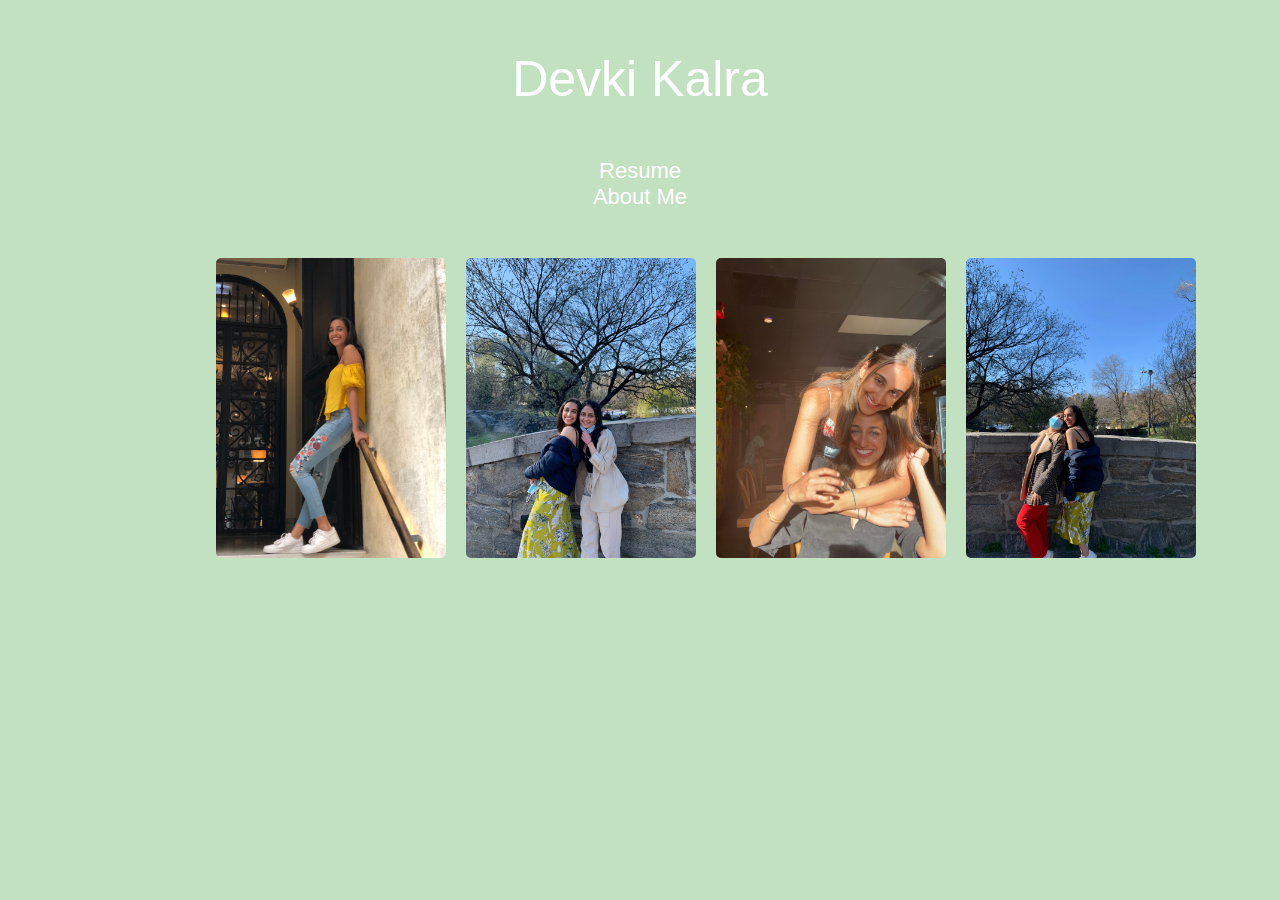
<file: index.html>
<!doctype html>
<html lang="en">
    <head>
        <title>Devki Kalra</title>
        <meta charset="utf-8"/>
        <link href="indexstyle.css" rel="stylesheet" />
    </head>

    <body>
         <div class = "main">
                <h3>Devki Kalra</h3>
                <div class = "resume_link">
                    <a href="resume.html">Resume</a>
                <div class="about_link">
                    <a href="bio.html">About Me</a>
                </div>
                </div>
                <div class="container">
                    <img src="resume.jpeg" alt="Photo of me!">
                    <img src="resume5.jpg" alt="Photo of me!">
                    <img src="sister.JPG" alt="Photo of me!">
                    <img src="alli.JPG" alt="Photo of me!">
                </div>
            </div>
    </body>
</html>
</file>
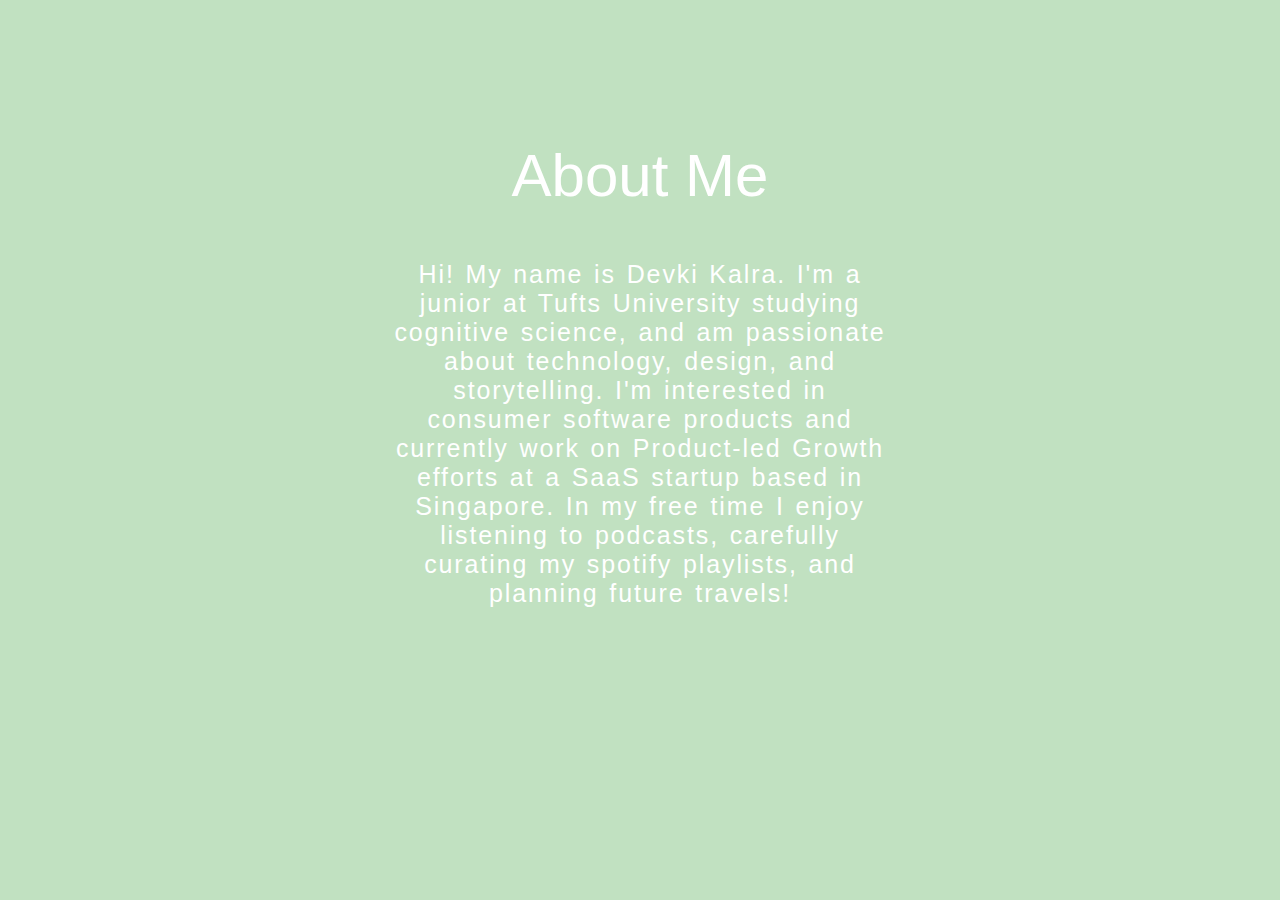
<file: bio.html>
<!doctype html>
<html lang="en">
    <head>
        <title>Devki Kalra</title>
        <meta charset="utf-8"/>
        <link href="biostyle.css" rel="stylesheet" />
    </head>

    <body>
        <div class="bio">
            <h2>About Me</h2>
            <p>Hi! My name is Devki Kalra. I'm a junior at Tufts University studying cognitive science, and am passionate about technology, design, and storytelling. I'm interested in consumer software 
                products and currently work on Product-led Growth efforts at a SaaS startup based in Singapore. In my free time I enjoy listening 
                to podcasts, carefully curating my spotify playlists, and planning future travels! 
            </p>
        </div>
    </body>
</html>
</file>
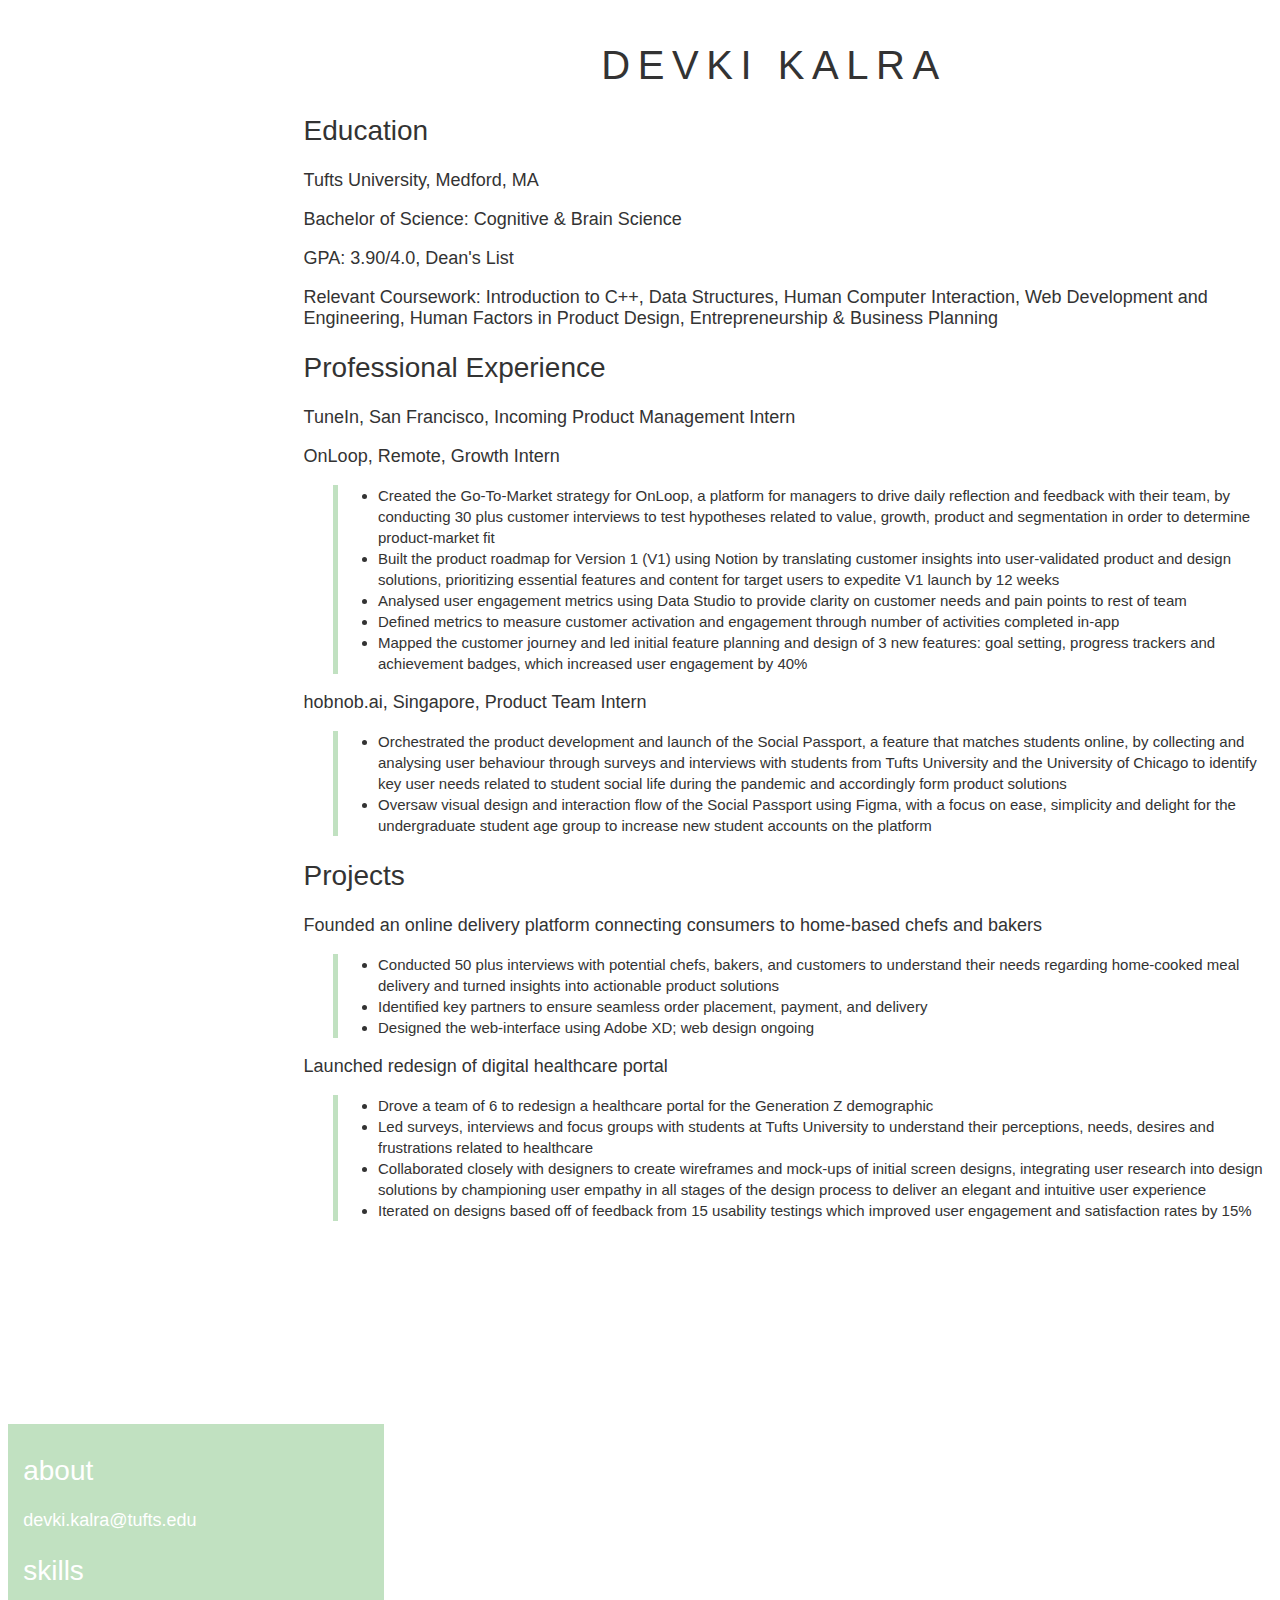
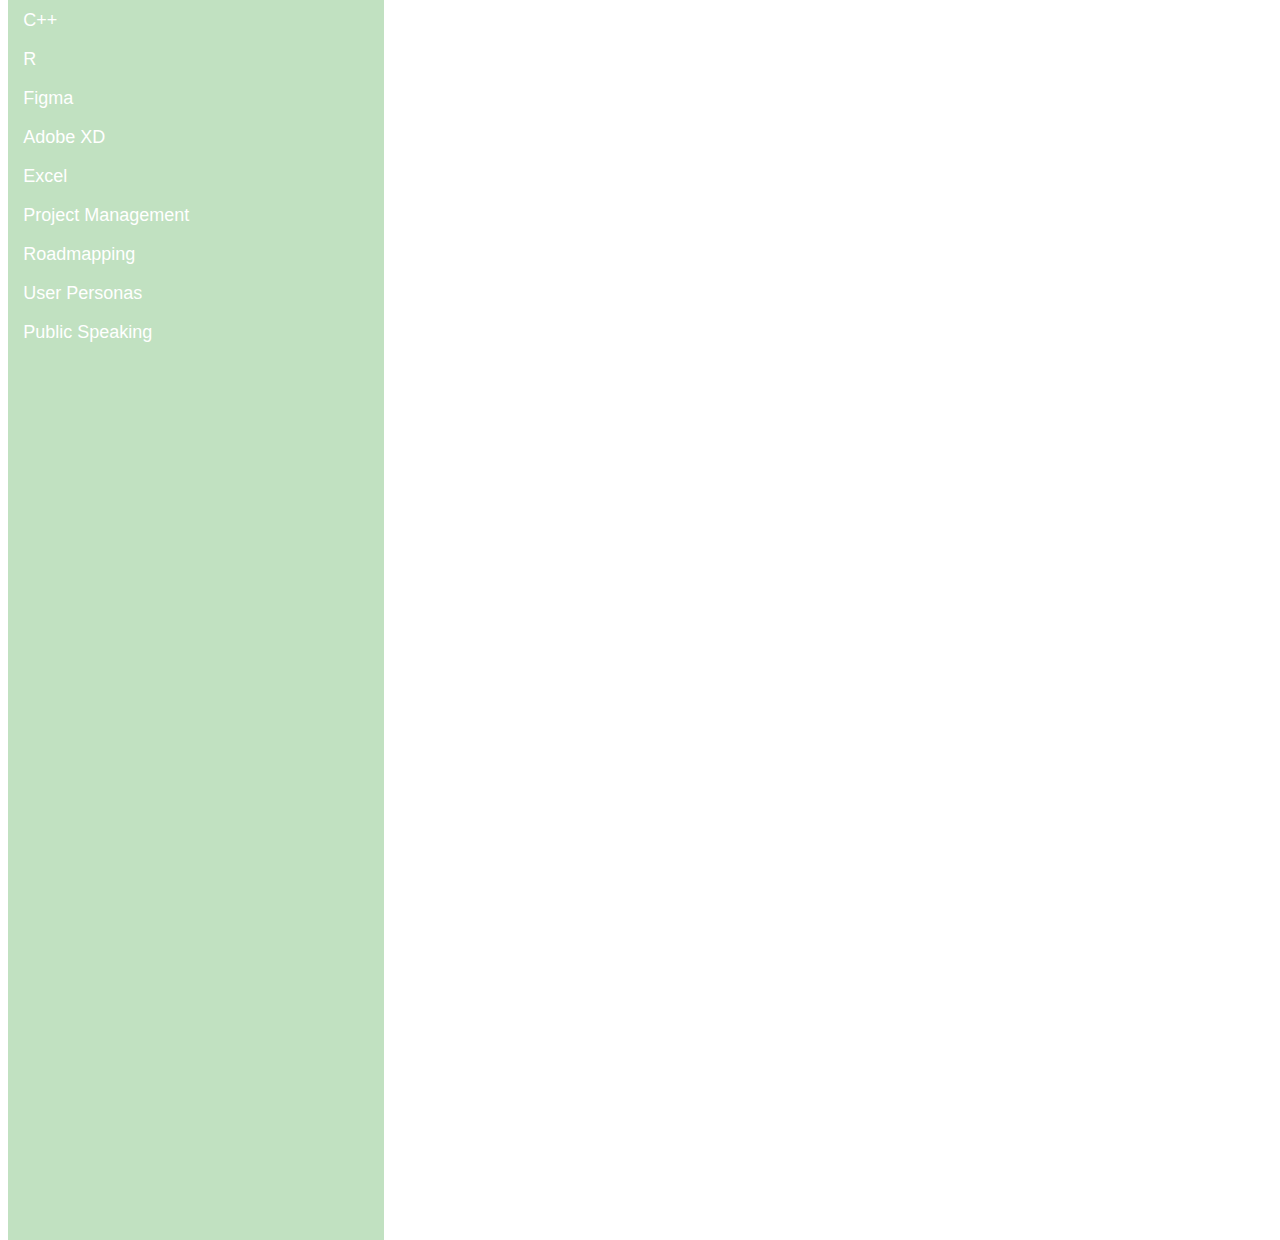
<file: resume.html>
<!doctype html>
<html lang="en">
<head>
    <title>Devki Kalra</title>
    <meta charset="utf-8"/>
    <link href="style.css" rel="stylesheet" />
</head>

<body>
    <div class="resume_right">
        <h1>Devki Kalra</h1>
        <div class="Education_section">
            <h2>Education</h2>
            <p>Tufts University, Medford, MA</p>
            <p>Bachelor of Science: Cognitive & Brain Science</p>
            <p>GPA: 3.90/4.0, Dean's List</p>
            <p>Relevant Coursework: Introduction to C++, Data Structures, 
                Human Computer Interaction, Web Development and Engineering, 
                Human Factors in Product Design, Entrepreneurship & Business Planning
            </p>
        </div>

        <div class="Experience_section">
            <h2>Professional Experience</h2>
            <p>TuneIn, San Francisco, Incoming Product Management Intern</p>
            <p>OnLoop, Remote, Growth Intern</p>
            <ul>
                <li>Created the Go-To-Market strategy for OnLoop, a platform for managers to drive daily reflection and feedback with their team, by conducting 30 plus customer interviews to test hypotheses related to value, growth, product and segmentation in order to determine product-market fit</li>
                <li>Built the product roadmap for Version 1 (V1) using Notion by translating customer insights into user-validated product and design solutions, prioritizing essential features and content for target users to expedite V1 launch by 12 weeks</li>
                <li>Analysed user engagement metrics using Data Studio to provide clarity on customer needs and pain points to rest of team</li>
                <li>Defined metrics to measure customer activation and engagement through number of activities completed in-app</li>
                <li>Mapped the customer journey and led initial feature planning and design of 3 new features: goal setting, progress trackers and achievement badges, which increased user engagement by 40%</li>
            </ul>
            <p>hobnob.ai, Singapore, Product Team Intern</p>
            <ul>
                <li>Orchestrated the product development and launch of the Social Passport, a feature that matches students online, by collecting and analysing user behaviour through surveys and interviews with students from Tufts University and the University of Chicago to identify key user needs related to student social life during the pandemic and accordingly form product solutions</li>
                <li>Oversaw visual design and interaction flow of the Social Passport using Figma, with a focus on ease, simplicity and delight for the undergraduate student age group to increase new student accounts on the platform</li>
            </ul>
        </div>
        
       <div class="Projects_section">
        <h2>Projects</h2>
        <p>Founded an online delivery platform connecting consumers to home-based chefs and bakers</p>
        <ul>
            <li>Conducted 50 plus interviews with potential chefs, bakers, and customers to understand their needs regarding home-cooked meal delivery and turned insights into actionable product solutions</li>
            <li>Identified key partners to ensure seamless order placement, payment, and delivery</li>
            <li>Designed the web-interface using Adobe XD; web design ongoing</li>
        </ul>
        <p>Launched redesign of digital healthcare portal</p>
        <ul>
            <li>Drove a team of 6 to redesign a healthcare portal for the Generation Z demographic</li>
            <li>Led surveys, interviews and focus groups with students at Tufts University to understand their perceptions, needs, desires and frustrations related to healthcare</li>
            <li>Collaborated closely with designers to create wireframes and mock-ups of initial screen designs, integrating user research into design solutions by championing user empathy in all stages of the design process to deliver an elegant and intuitive user experience</li>
            <li>Iterated on designs based off of feedback from 15 usability testings which improved user engagement and satisfaction rates by 15%</li>
        </ul>
       </div>
    </div>

    <div class="resume_left">
        <div class="About_section">
            <h2>about</h2>
            <p>devki.kalra@tufts.edu</p>
        </div>
        
        <div class="skills_section">
            <h2>skills</h2>
                <p>C++</p>
                <p>R</p>
                <p>Figma</p>
                <p>Adobe XD</p>
                <p>Excel</p>
                <p>Project Management</p>
                <p>Roadmapping</p>
                <p>User Personas</p>
                <p>Public Speaking</p>
        </div>
    </div>

</body>    
</html>
</file>
<file: indexstyle.css>
body {
    background-color:#c1e1c1;
}

.container { 
    margin-right: 20px;
    margin-left: 200px; 
    margin-top: 48px;
    position: relative;
}

.container img { 
    width:230px; 
    height:300px;
    border-radius: 5px;
    margin-right: 8px;
    margin-left: 8px;
}

h3 { 
    font-family: "Montserrat", "Trebuchet MS", Helvetica, sans-serif;
    color: white;
    font-weight:lighter;
    font-size: 50px;
    text-align: center;
}

.resume_link, a { 
    font-family: "Montserrat", "Trebuchet MS", Helvetica, sans-serif;
    color: white;
    font-weight:lighter;
    font-size: 22px;
    text-align: center;
    margin-top: 0px;
}

a:link { 
    text-decoration: none;
}

a:hover { 
    color: midnightblue;
}
</file>
<file: biostyle.css>
body {
    background-color: #c1e1c1;
}

.bio {
    border: 3px ridge; 
    border-style:hidden; 
    padding: .5rem; 
    float:none;
    top:inherit;
    width: fit-content; 
    margin: auto;
    text-align: center;
}

.bio, .serif {
    font-family: "Montserrat", "Trebuchet MS", Helvetica, sans-serif;
    color: white;
    font-weight: 300;
}

h2 {
    font-family: "Montserrat", "Trebuchet MS", Helvetica, sans-serif;
    color: white;
    font-weight: 300;
    font-size: 60px;
    margin-top: 10%;
}

p {
    font-family: "Montserrat", "Trebuchet MS", Helvetica, sans-serif;
    color: white;
    font-weight:lighter;
    font-size: 25px;
    letter-spacing: 0.5mm;
    word-spacing: 0.5mm;
    margin-left: 30%;
    margin-right: 30%;
    margin-top: 2%;
}
</file>
<file: style.css>
/*formatting*/

.resume_right {
    border: 3px ridge;
    border-style: hidden;
    background-color:white;
    padding: .5rem;
    float: right;
    width: 980px;
    height: 1400px;
    margin: auto;
    
}

.resume_left {
    border: 3px ridge;
    border-style: hidden;
    background-color:#c1e1c1;  
    padding: .5rem;
    float: left;
    width: 360px;
	height: 1400px;
    margin: auto;
    
}

/*typography*/

.resume_right, .serif {
    font-family: "Montserrat", "Trebuchet MS", Helvetica, sans-serif;
    color: #333333;
    font-weight: 300;
}

.resume_left, .sanserif {
    font-family: "Montserrat", "Trebuchet MS", Helvetica, sans-serif;
    color: white;
    font-weight: 300;
}

p, .serif {
    font-family: "Montserrat", "Trebuchet MS", Helvetica, sans-serif;
    font-weight: 100;
}

h1 {
    text-align: center;
    text-transform: uppercase;
    font-size: 40px;
    font-weight:lighter;
    letter-spacing:2mm; 
    margin-left: 20%;
    margin-right: 20%;
}

h2 {
    text-align: left;
    font-size: 28px;
    font-weight: 300;
    margin-left: 2%;
    margin-right: 2%;
}

p {
    text-align: left;
    font-size: 18px;
    margin-left: 2%;
    margin-right: 2%;
}

ul {border-left: 5px #c1e1c1 solid; margin-left: 5%;}
li {
	color: #333333;
    font-size: 15px;
    line-height: 1.4;
}
</file>
